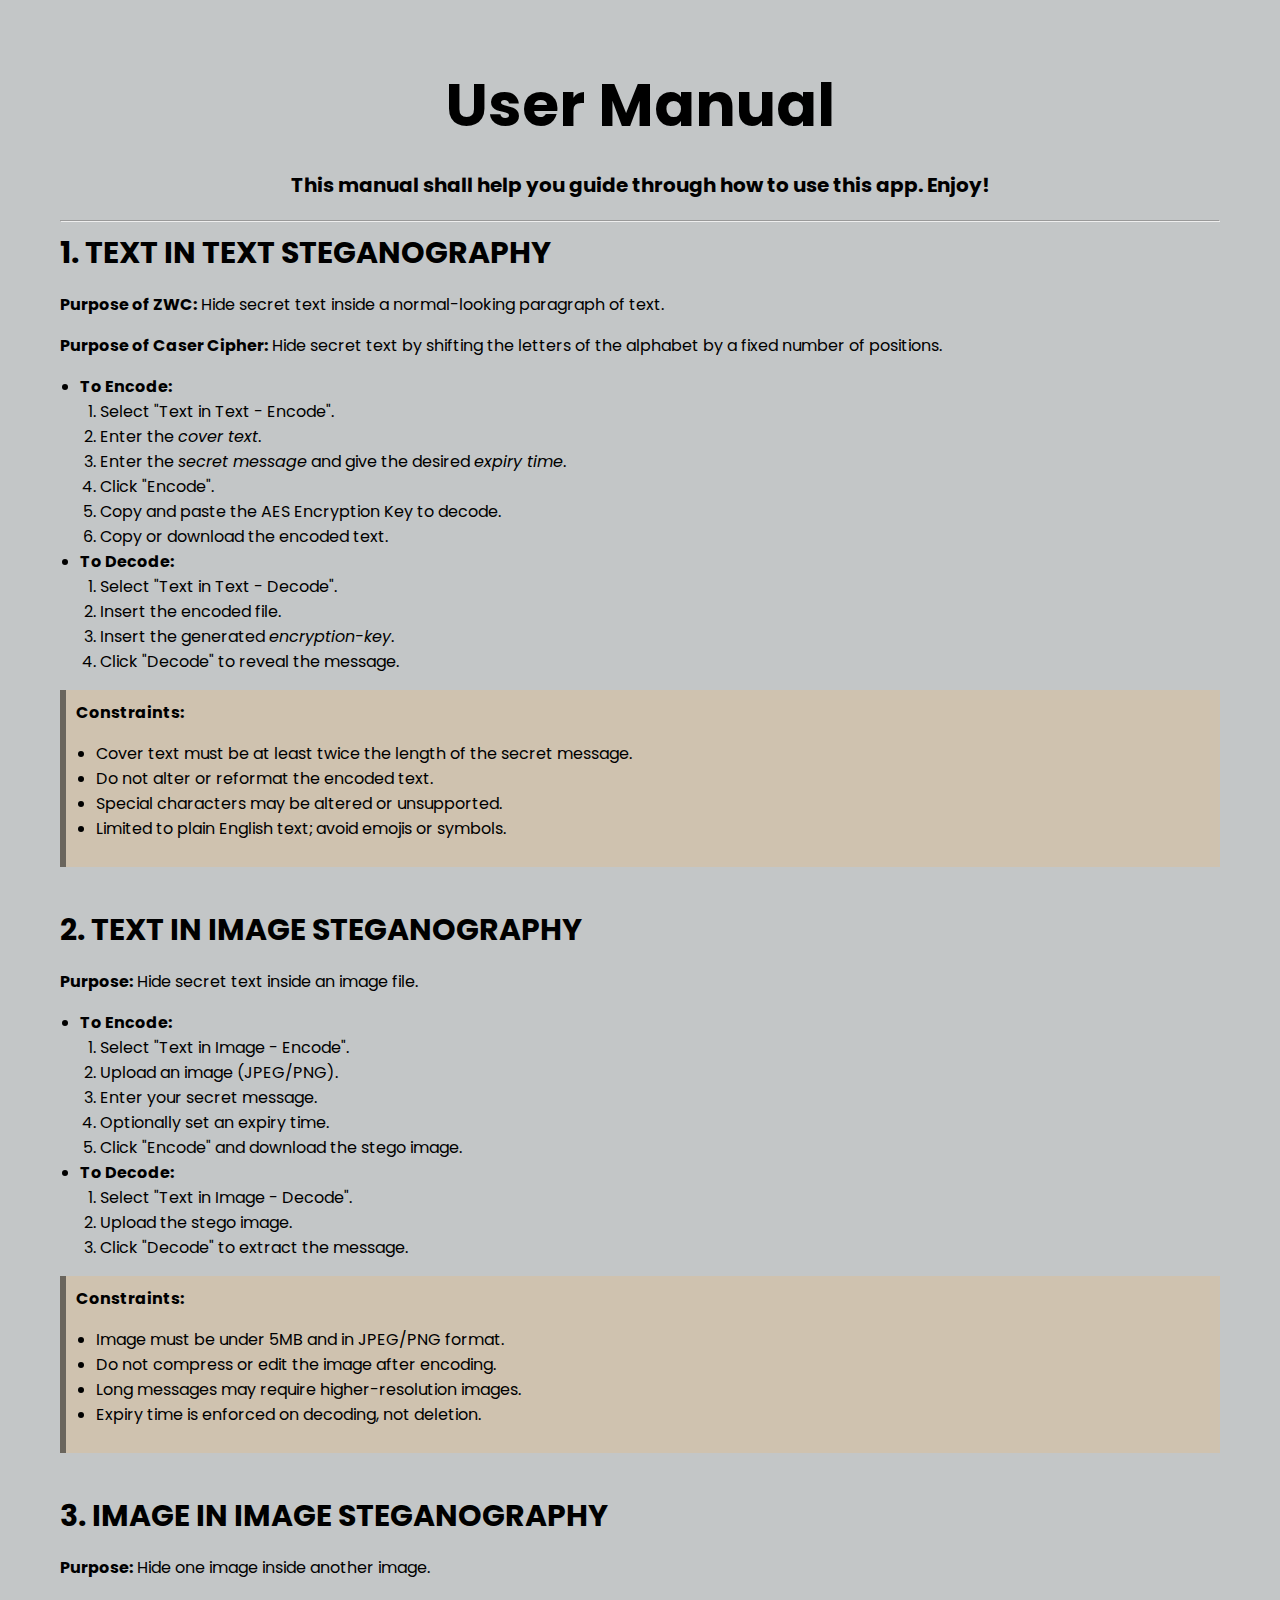
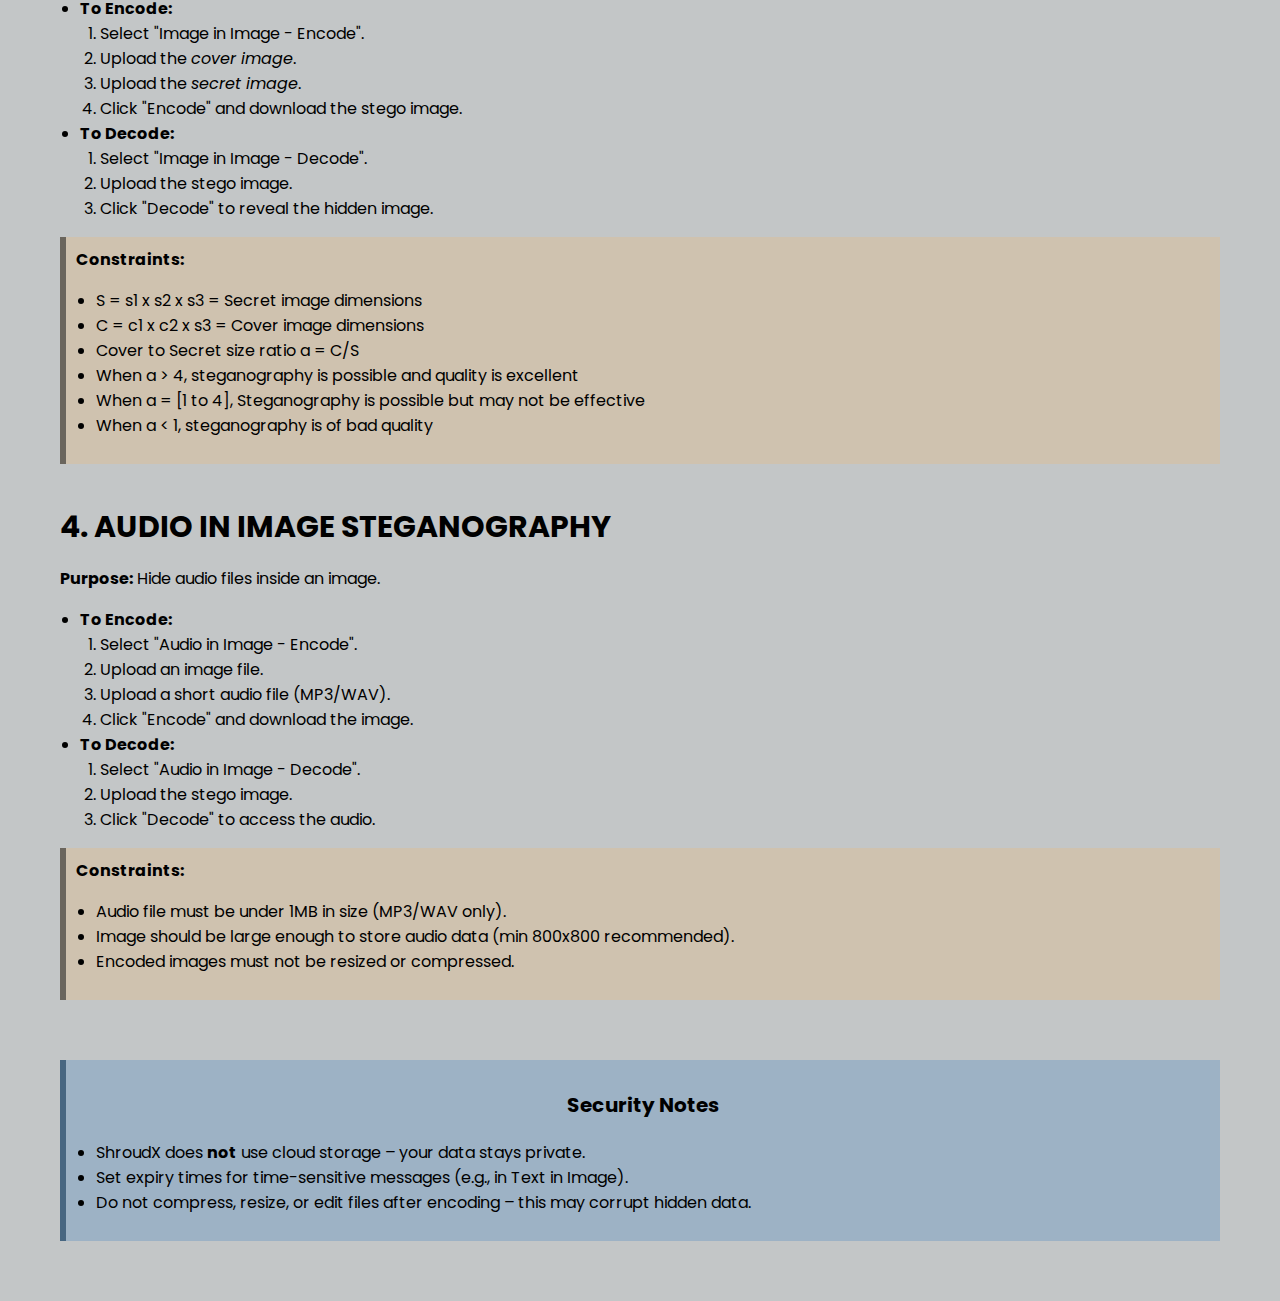
<file: page5.html>
<!DOCTYPE html>
<html lang="en">
<head>
    <meta charset="UTF-8">
    <meta name="viewport" content="width=device-width, initial-scale=1.0">
    <title>ShroudX User Manual</title>
    <link href="https://fonts.googleapis.com/css2?family=Poppins:wght@300;400;600&family=Lato:wght@300;400;700&family=Segoe+UI&display=swap" rel="stylesheet">
    <link rel="stylesheet" href="https://cdnjs.cloudflare.com/ajax/libs/font-awesome/6.5.0/css/all.min.css">
    <style>
        body {
            font-family: 'Poppins', 'Lato', 'Segoe UI', sans-serif;
            background-color: rgb(195, 198, 199);
            margin: 60px;
        }

        h1 {
            text-align: center;
            font-size: 60px;
            margin: 0;
        }

        h3 {
            font-size: 20px;
            text-align: center;
        }

        h2 {
            font-size: 30px;
            margin: 0;
        }

        .container {
            display: flex;
            flex-direction: column;
            gap: 10px;
        }

        section {
            margin-bottom: 30px;
        }

        ul, ol {
            padding-left: 20px;
        }

        .note, .contact {
            background: #9db2c5;
            border-left: 6px solid #476681;
            padding: 10px;
            margin-top: 20px;
        }

        .constraints {
            background: #cfc2af;
            border-left: 6px solid #6a655d;
            padding: 10px;
            margin-top: 10px;
        }

        a {
            color: #8fbde2;
        }

        .fade-in {
            animation: fadeIn 0.6s ease-in-out;
        }

        @keyframes fadeIn {
            from { opacity: 0; transform: translateY(20px); }
            to { opacity: 1; transform: translateY(0); }
        }
    </style>
</head>
<body>
<div class="container fade-in">
    <section>
        <h1>User Manual</h1>
        <h3>This manual shall help you guide through how to use this app. Enjoy!</h3>
        <hr>
        <h2>1. TEXT IN TEXT STEGANOGRAPHY</h2>
        <p><strong>Purpose of ZWC:</strong> Hide secret text inside a normal-looking paragraph of text.</p>
        <p><strong>Purpose of Caser Cipher:</strong> Hide secret text by shifting the letters of the alphabet by a fixed number of positions.</p>
        <ul>
            <li><strong>To Encode:</strong>
                <ol>
                    <li>Select "Text in Text - Encode".</li>
                    <li>Enter the <em>cover text</em>.</li>
                    <li>Enter the <em>secret message</em> and give the desired <em>expiry time</em>.</li>
                    <li>Click "Encode".</li>
                    <li>Copy and paste the AES Encryption Key to decode.</li>
                    <li>Copy or download the encoded text.</li>
                </ol>
            </li>
            <li><strong>To Decode:</strong>
                <ol>
                    <li>Select "Text in Text - Decode".</li>
                    <li>Insert the encoded file.</li>
                    <li>Insert the generated <em>encryption-key</em>.</li>
                    <li>Click "Decode" to reveal the message.</li>
                </ol>
            </li>
        </ul>
        <div class="constraints">
            <strong>Constraints:</strong>
            <ul>
                <li>Cover text must be at least twice the length of the secret message.</li>
                <li>Do not alter or reformat the encoded text.</li>
                <li>Special characters may be altered or unsupported.</li>
                <li>Limited to plain English text; avoid emojis or symbols.</li>
            </ul>
        </div>
    </section>

    <section>
        <h2>2. TEXT IN IMAGE STEGANOGRAPHY</h2>
        <p><strong>Purpose:</strong> Hide secret text inside an image file.</p>
        <ul>
            <li><strong>To Encode:</strong>
                <ol>
                    <li>Select "Text in Image - Encode".</li>
                    <li>Upload an image (JPEG/PNG).</li>
                    <li>Enter your secret message.</li>
                    <li>Optionally set an expiry time.</li>
                    <li>Click "Encode" and download the stego image.</li>
                </ol>
            </li>
            <li><strong>To Decode:</strong>
                <ol>
                    <li>Select "Text in Image - Decode".</li>
                    <li>Upload the stego image.</li>
                    <li>Click "Decode" to extract the message.</li>
                </ol>
            </li>
        </ul>
        <div class="constraints">
            <strong>Constraints:</strong>
            <ul>
                <li>Image must be under 5MB and in JPEG/PNG format.</li>
                <li>Do not compress or edit the image after encoding.</li>
                <li>Long messages may require higher-resolution images.</li>
                <li>Expiry time is enforced on decoding, not deletion.</li>
            </ul>
        </div>
    </section>

    <section>
        <h2>3. IMAGE IN IMAGE STEGANOGRAPHY</h2>
        <p><strong>Purpose:</strong> Hide one image inside another image.</p>
        <ul>
            <li><strong>To Encode:</strong>
                <ol>
                    <li>Select "Image in Image - Encode".</li>
                    <li>Upload the <em>cover image</em>.</li>
                    <li>Upload the <em>secret image</em>.</li>
                    <li>Click "Encode" and download the stego image.</li>
                </ol>
            </li>
            <li><strong>To Decode:</strong>
                <ol>
                    <li>Select "Image in Image - Decode".</li>
                    <li>Upload the stego image.</li>
                    <li>Click "Decode" to reveal the hidden image.</li>
                </ol>
            </li>
        </ul>
        <div class="constraints">
            <strong>Constraints:</strong>
            <ul>
                <li>S = s1 x s2 x s3 = Secret image dimensions</li>
                <li>C = c1 x c2 x s3 = Cover image dimensions</li>
                <li>Cover to Secret size ratio a = C/S</li>
                <li>When a > 4, steganography is possible and quality is excellent</li>
                <li>When a = [1 to 4], Steganography is possible but may not be effective</li>
                <li>When a < 1, steganography is of bad quality</li>
                
            </ul>
        </div>
    </section>

    <section>
        <h2>4. AUDIO IN IMAGE STEGANOGRAPHY</h2>
        <p><strong>Purpose:</strong> Hide audio files inside an image.</p>
        <ul>
            <li><strong>To Encode:</strong>
                <ol>
                    <li>Select "Audio in Image - Encode".</li>
                    <li>Upload an image file.</li>
                    <li>Upload a short audio file (MP3/WAV).</li>
                    <li>Click "Encode" and download the image.</li>
                </ol>
            </li>
            <li><strong>To Decode:</strong>
                <ol>
                    <li>Select "Audio in Image - Decode".</li>
                    <li>Upload the stego image.</li>
                    <li>Click "Decode" to access the audio.</li>
                </ol>
            </li>
        </ul>
        <div class="constraints">
            <strong>Constraints:</strong>
            <ul>
                <li>Audio file must be under 1MB in size (MP3/WAV only).</li>
                <li>Image should be large enough to store audio data (min 800x800 recommended).</li>
                <li>Encoded images must not be resized or compressed.</li>
            </ul>
        </div>
    </section>

    <div class="note">
        <h3>Security Notes</h3>
        <ul>
            <li>ShroudX does <strong>not</strong> use cloud storage – your data stays private.</li>
            <li>Set expiry times for time-sensitive messages (e.g., in Text in Image).</li>
            <li>Do not compress, resize, or edit files after encoding – this may corrupt hidden data.</li>
        </ul>
    </div>
    </div>
</div>
</body>
</html>
</file>
